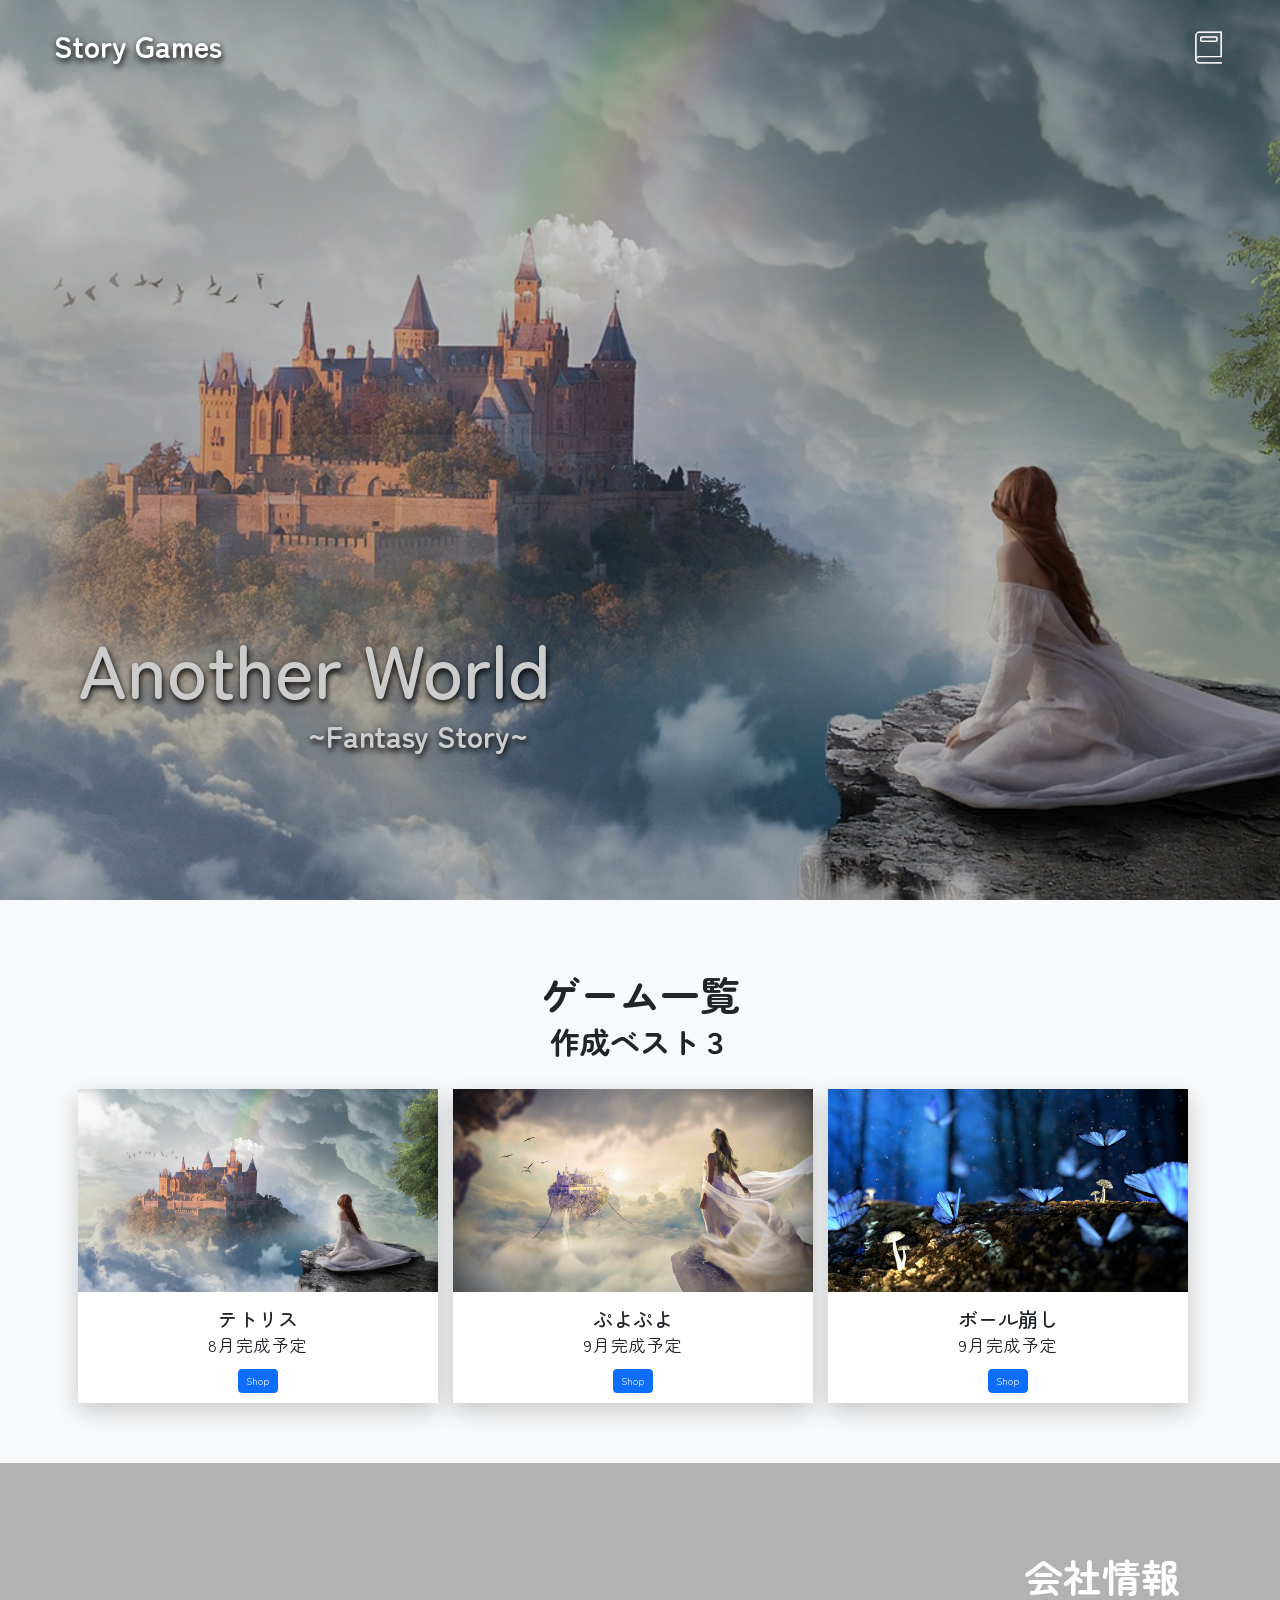
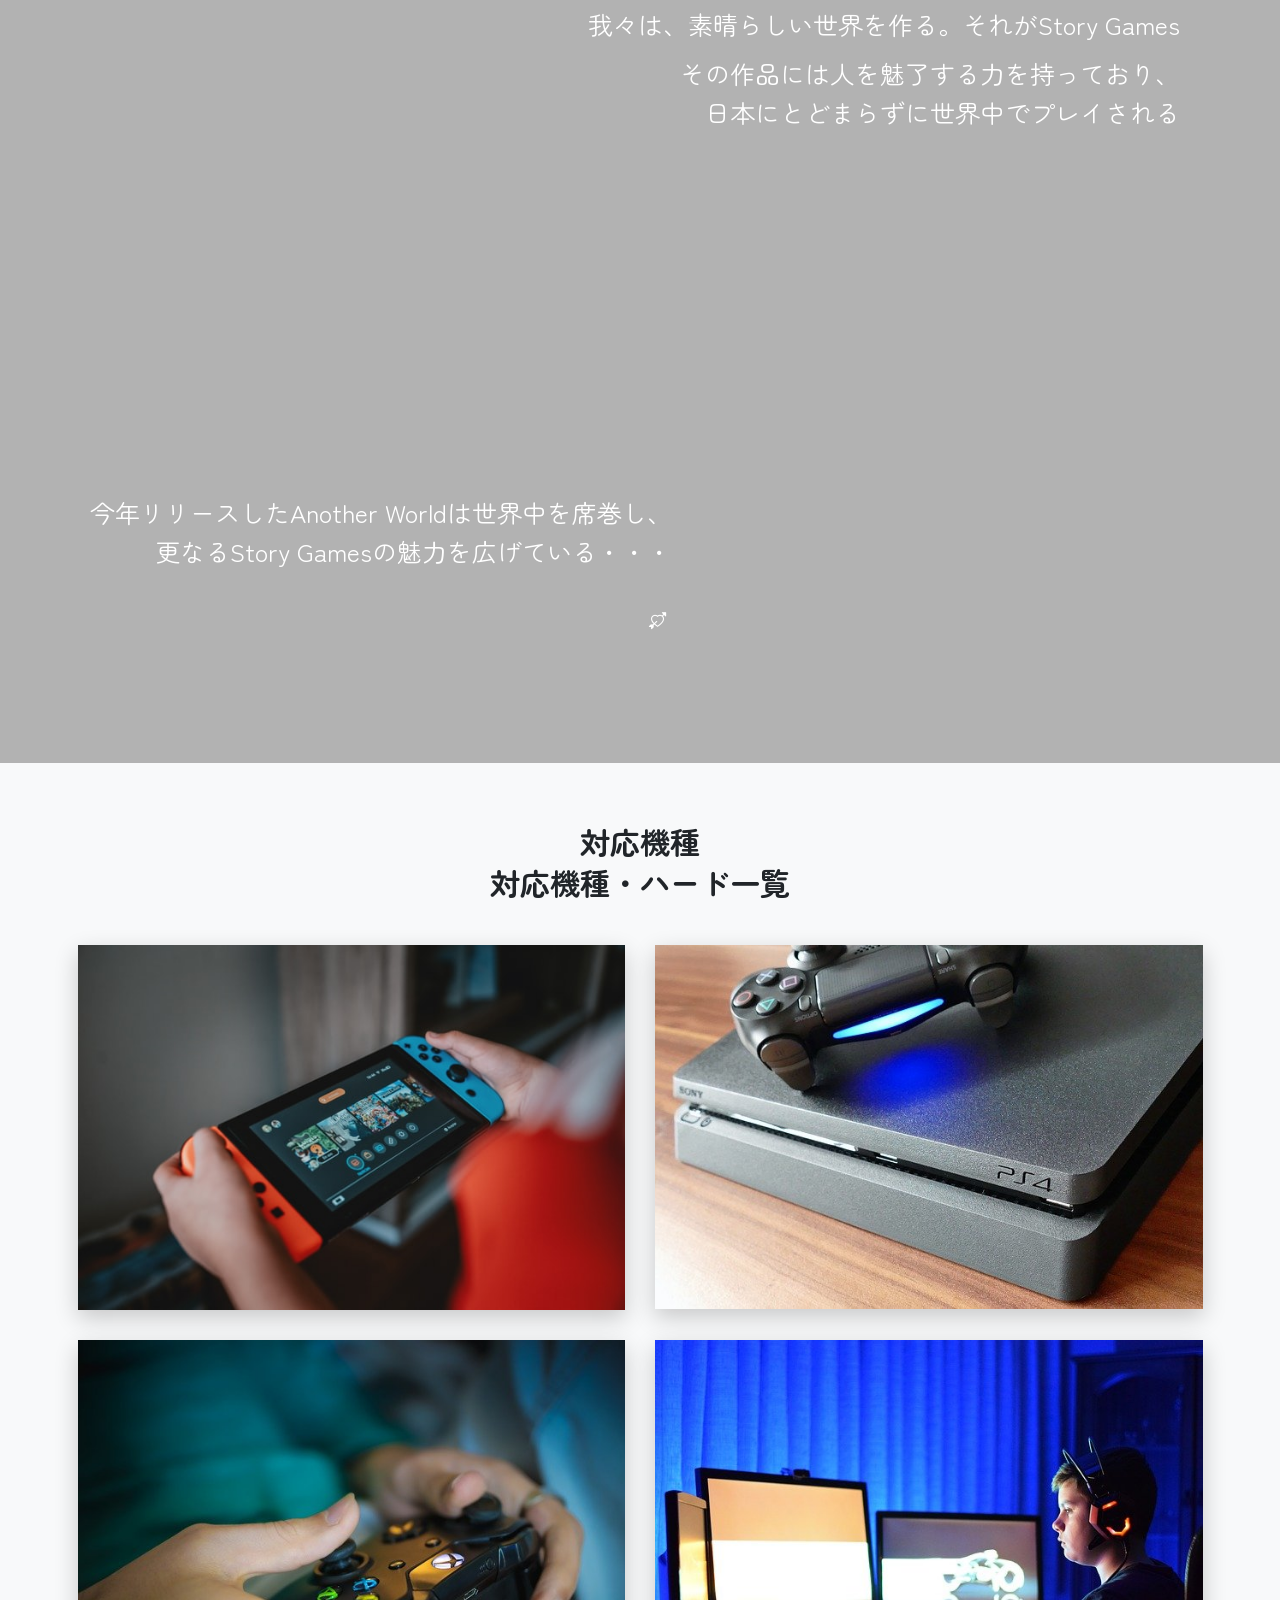
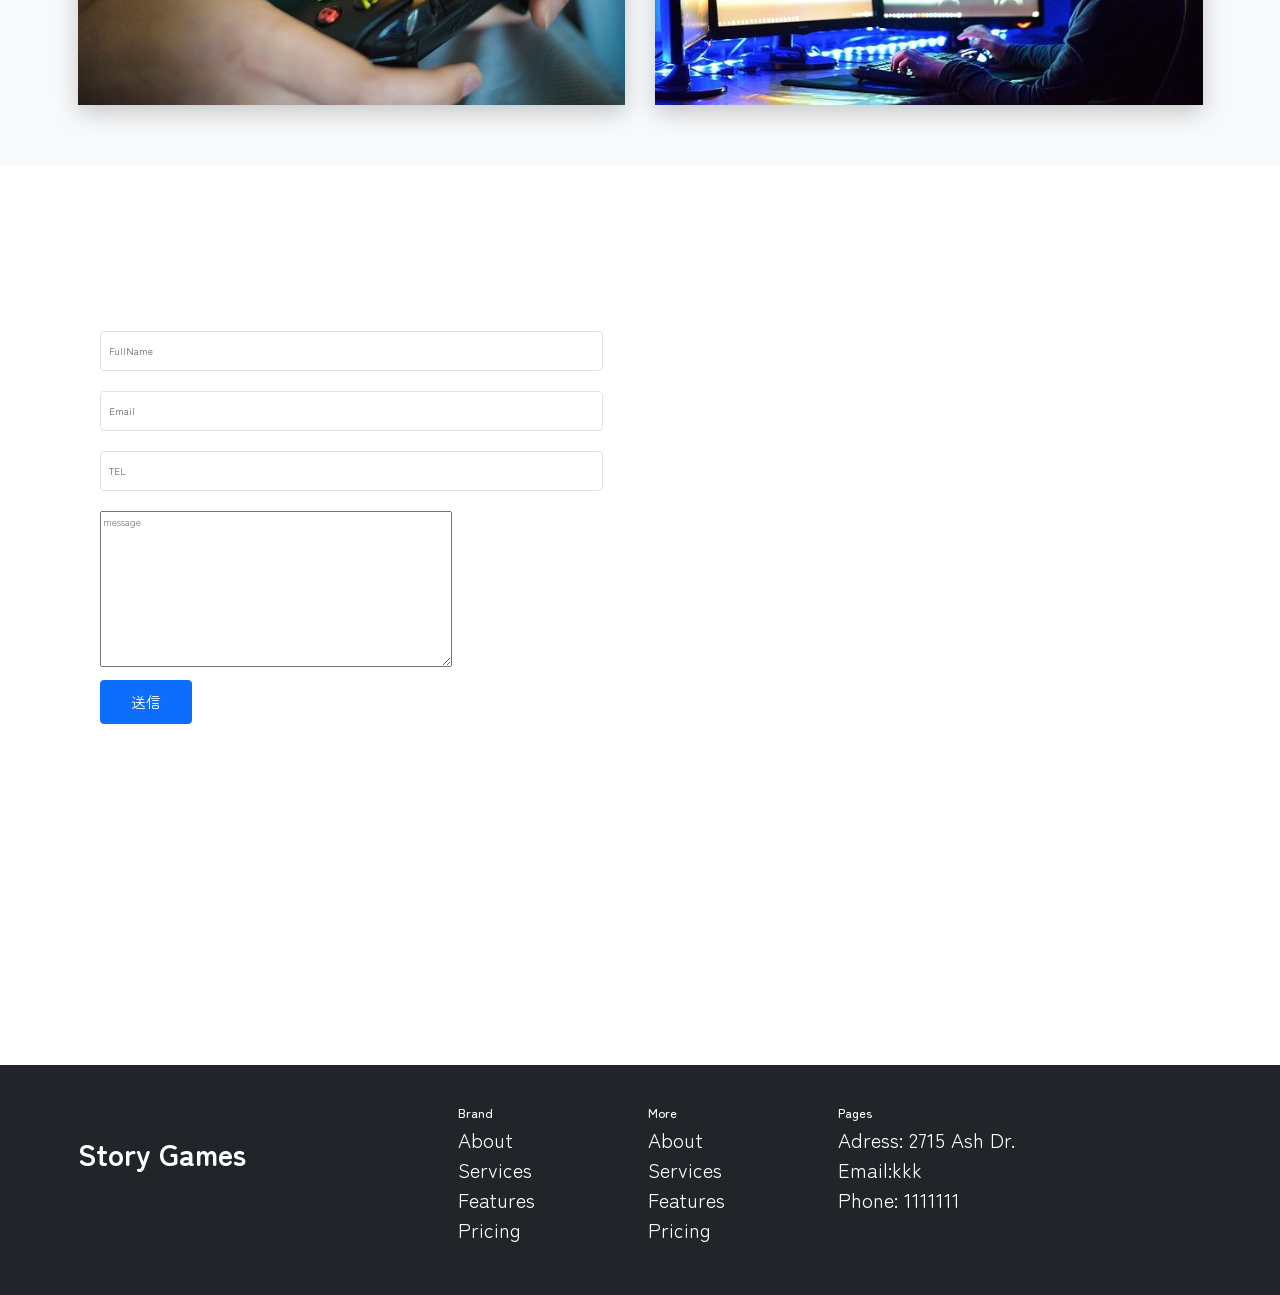
<file: html_css_study/youtube_mohou1/index.html>
<!DOCTYPE html>
<html lang="en">
<head>
    <meta charset="UTF-8">
    <meta name="viewport" content="width=device-width, initial-scale=1.0">
    <title>Document</title>
    <link 
        href="https://cdn.jsdelivr.net/npm/bootstrap@5.3.8/dist/css/bootstrap.min.css" 
        rel="stylesheet" 
        integrity="sha384-sRIl4kxILFvY47J16cr9ZwB07vP4J8+LH7qKQnuqkuIAvNWLzeN8tE5YBujZqJLB" 
        crossorigin="anonymous">
    <link rel="stylesheet" href="https://cdn.jsdelivr.net/npm/bootstrap-icons@1.13.1/font/bootstrap-icons.min.css">
    <link rel="stylesheet" href="style.css">
</head>
<body>
    <!--header section-->
    <header class="d-flex align-items-center justify-content-between w-100">
        <div class="logo-titile">
            <h2>Story Games</h2>
        </div>
        <div>
            <img class="book-close-btn" src="./images/book-close.png" alt="">
            <img class="book-open-btn" src="./images/book-open.png" alt="">
        </div>

        <div class="menu-bar">
            <ul class="list-unstyled">
                <li><a href="#home">Home</a></li>
                <li><a href="#sale">Sale</a></li>
                <li><a href="#company">Company</a></li>
                <li><a href="#hardware">Hardware</a></li>
                <li><a href="#contact">Contact</a></li>
            </ul>
        </div>

    </header>

    <!--hero section-->
    <section class="hero vh-100 d-flex align-items-center" id="home">
        <div class="container">
            <div class="row">
                <div class="title col-md-8">
                    <h1>Another World</h1>
                    <h3>~Fantasy Story~</h3>
                </div>
            </div>
        </div>
    </section>

    <!-- sale section -->
    <section class="sale bg-light" id="sale">
        <div class="container text-dark">
            <div class="row mt-3">
                <div class="col-sm-7 mx-auto text-center">
                    <h2>ゲーム一覧</h2>
                    <h3>作成ベスト３</h3>
                </div>
                <div class="row mt-3 g-4">
                    <div class="col-md-4">
                        <div class="game-card card-effect text-center">
                            <img src="images/another-world.jpg" alt="">
                            <div class="my-4 px-1">
                                <h5>テトリス</h5>
                                <p>8月完成予定</p>
                            </div>
                            <button class="btn btn-primary mb-3">Shop</button>
                        </div>
                    </div>
                    <div class="col-md-4">
                        <div class="game-card card-effect text-center">
                            <img src="images/heaven-story.jpg" alt="">
                            <div class="my-4 px-1">
                                <h5>ぷよぷよ</h5>
                                <p>9月完成予定</p>
                            </div>
                            <button class="btn btn-primary mb-3">Shop</button>
                        </div>
                    </div>
                    <div class="col-md-4">
                        <div class="game-card card-effect text-center">
                            <img src="images/butterfly.jpg" alt="">
                            <div class="my-4 px-1">
                                <h5>ボール崩し</h5>
                                <p>9月完成予定</p>
                            </div>
                            <button class="btn btn-primary mb-3">Shop</button>
                        </div>
                    </div>
                </div>
            </div>
        </div>
    </section>

    <!--company section-->
    <section class="company vh-100" id="company">
        <div class="container">
            <div class="row">
                <div class="company-info col-md-9 text-end ms-auto p-5">
                    <h2>会社情報</h2>
                    <div>
                        <p>我々は、素晴らしい世界を作る。それがStory Games</p>
                        <p>その作品には人を魅了する力を持っており、<br>日本にとどまらずに世界中でプレイされる</p>
                    </div>
                    <div class="company-text-last">
                        <div class="mb-5">
                            <p>今年リリースしたAnother Worldは世界中を席巻し、<br>更なるStory Gamesの魅力を広げている・・・</p>
                        </div>
                        <div class="more">
                            <span class="fs-2">More Detail</span>
                            <a href="#"><i class="bi bi-arrow-through-heart"></i></a>
                         </div>
                    </div>
                </div>
            </div>
        </div>
    </section>

    <!--hardware section-->
    <section class="hardware bg-light" id="hardware">
        <div class="container text-dark">
            <div class="row">
                <div class="col-sm-7 mx-auto text-center">
                    <h2>対応機種</h2>
                    <h3>対応機種・ハード一覧</h3>
                </div>
            </div>

            <div class="row g-5 mt-3">
                <div class="col-sm-6">
                    <div class="hardware-card card-effect text-center">
                        <img src="./images/nintendo-switch.jpg" alt="">
                        <div class="overlay"></div>
                        <h3>Nintendo-Switch</h3>
                    </div>
                </div>
                 <div class="col-sm-6">
                    <div class="hardware-card card-effect text-center">
                        <img src="./images/ps4.jpg" alt="">
                        <div class="overlay"></div>
                        <h3>PlayStation</h3>
                    </div>
                </div>
                 <div class="col-sm-6">
                    <div class="hardware-card card-effect text-center">
                        <img src="./images/x-box.jpg" alt="">
                        <div class="overlay"></div>
                        <h3>X-box</h3>
                    </div>
                </div>
                 <div class="col-sm-6">
                    <div class="hardware-card card-effect text-center">
                        <img src="./images/pc-game.jpg" alt="">
                        <div class="overlay"></div>
                        <h3>PC Game</h3>
                    </div>
                </div>
            </div>
        </div>
    </section>

    <!--contact section-->
    <section class="contact vh-100" id="contact">
        <div class="container py-5 px-0">
            <div class="row">
                <div class="contact-info col-lg-6">
                    <h2 class="mb-5">お問い合せ</h2>
                    <form action="" class="pt-3 px-5">
                        <input type="text" class="form-control" placeholder="FullName">
                        <input type="email" class="form-control" placeholder="Email">
                        <input type="tel" class="form-control" placeholder="TEL">
                        <textarea name="" id="" cols="80" rows="10" placeholder="message"></textarea>
                        <br>
                        <button class="btn btn-primary mt-3 px-5 py-3 fs-4">送信</button>
                    </form>
                </div>
                <div class="col-lg-4 ms-auto vision-sight-logo">
                    <h3 class="text-end">Vision Sight</h3>
                </div>
            </div>
        </div>
    </section>

    <!--footer section-->
    <footer class="bg-dark">
        <div class="container">
            <div class="row gy-4">
                <div class="col-md-4">
                    <h2 class="mt-5 pe-3">Story Games</h2>
                </div>
                <div class="col-md-2">
                    <h5>Brand</h5>
                    <ul class="list-unstyled">
                        <li><a href="#">About</a></li>
                        <li><a href="#">Services</a></li>
                        <li><a href="#">Features</a></li>
                        <li><a href="#">Pricing</a></li>
                    </ul>
                </div>
                <div class="col-md-2">
                    <h5>More</h5>
                    <ul class="list-unstyled">
                        <li><a href="#">About</a></li>
                        <li><a href="#">Services</a></li>
                        <li><a href="#">Features</a></li>
                        <li><a href="#">Pricing</a></li>
                    </ul>
                </div>
                <div class="col-md-4">
                    <h5>Pages</h5>
                    <ul class="list-unstyled">
                        <li>Adress: 2715 Ash Dr.</li>
                        <li>Email:kkk</li>
                        <li>Phone: 1111111</li>
                    </ul>
                </div>
            </div>
        </div>
    </footer>

    <script src="main.js"></script>
</body>
</html>
</file>
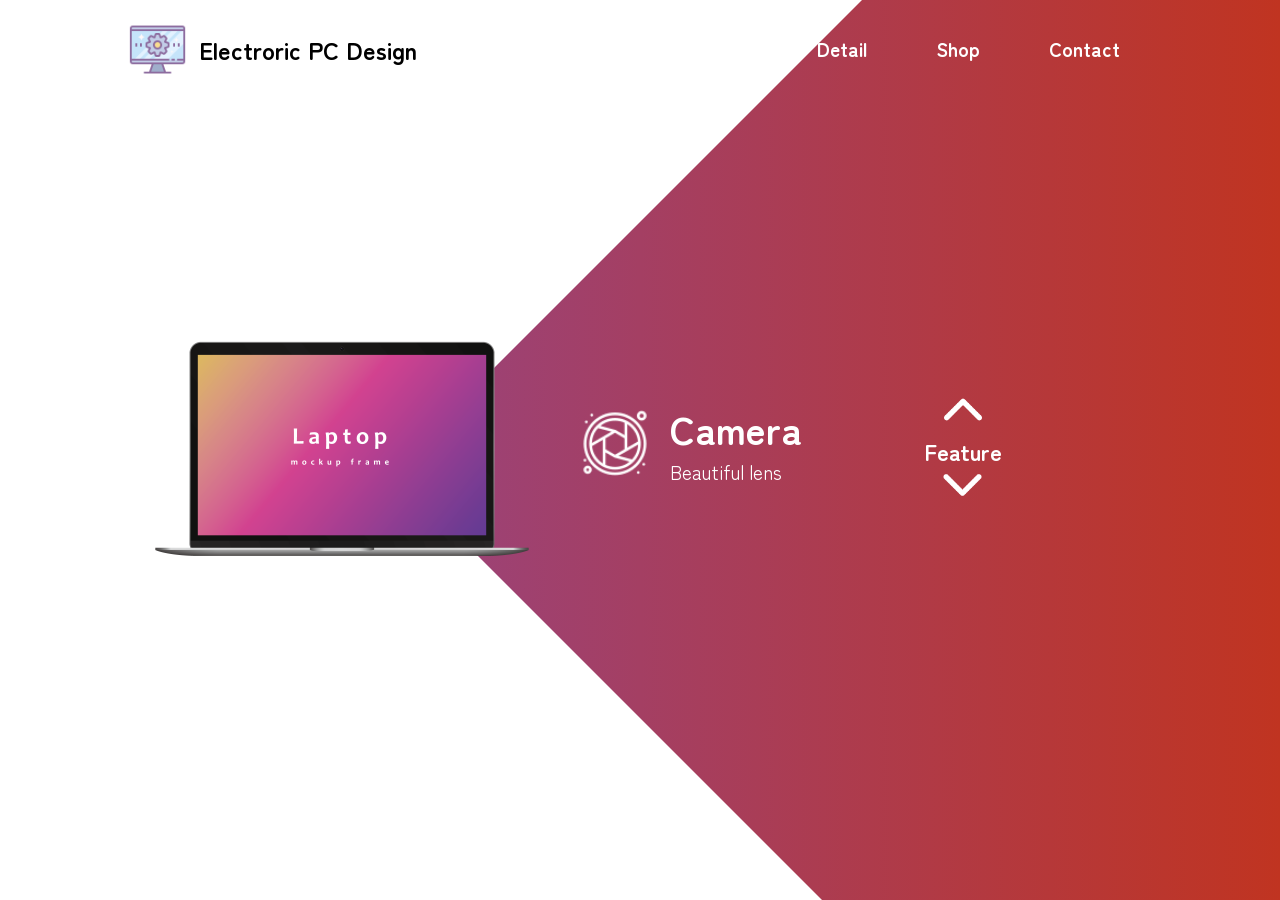
<file: html_css_study/youtube_mohou2/index.html>
<!DOCTYPE html>
<html lang="en">
<head>
    <meta charset="UTF-8">
    <meta name="viewport" content="width=device-width, initial-scale=1.0">
    <title>Javascript-website-tutorial</title>
    <link rel="preconnect" href="https://fonts.googleapis.com">
    <link rel="preconnect" href="https://fonts.gstatic.com" crossorigin>
    <link href="https://fonts.googleapis.com/css2?family=Lato:ital,wght@0,100;0,300;0,400;0,700;0,900;1,100;1,300;1,400;1,700;1,900&family=Roboto:ital,wght@0,100..900;1,100..900&family=Zen+Maru+Gothic&display=swap" rel="stylesheet">
    <link rel="stylesheet" href="style.css">
</head>
<body>
    <div class="main">
        <nav>
            <div class="logo-area">
                <img src="./images/logo.png" alt="" class="logo">
                <h2>Electroric PC Design</h2>
            </div>
            <div class="nav-links">
                <ul>
                    <a href=""><li>Home</li></a>
                    <a href=""><li>Detail</li></a>
                    <a href=""><li>Shop</li></a>
                    <a href=""><li>Contact</li></a>
                </ul>
            </div>
        </nav>

        <!-- information section -->
        <div class="information">
            <div class="overlay"></div>
            <img src="./images/pc.png" alt="" class="pc">
            <div id="circle">
                <div class="feature one">
                    <img src="./images/camera.png" alt="">
                    <div>
                        <h1>Camera</h1>
                        <p>Beautiful lens</p>
                    </div>
                </div>
                <div class="feature two">
                    <img src="./images/processor.png" alt="">
                    <div>
                        <h1>Processor</h1>
                        <p>Strong Device</p>
                    </div>
                </div>
                <div class="feature three">
                    <img src="./images/battery.png" alt="">
                    <div>
                        <h1>Battery</h1>
                        <p>Battery is powerful</p>
                    </div>
                </div>
                <div class="feature four">
                    <img src="./images/display.png" alt="">
                    <div>
                        <h1>Display</h1>
                        <p>Beautiful Display</p>
                    </div>
                </div>
            </div>
        </div>

        <!-- Control sectio -->
         <div class="control">
            <img src="./images/arrow.png" alt="" id="upBtn">
            <h3>Feature</h3>
            <img src="./images/arrow.png" alt="" id="downBtn">
         </div>
    </div>
    <script src="./app.js"></script>
</body>
</html>
</file>
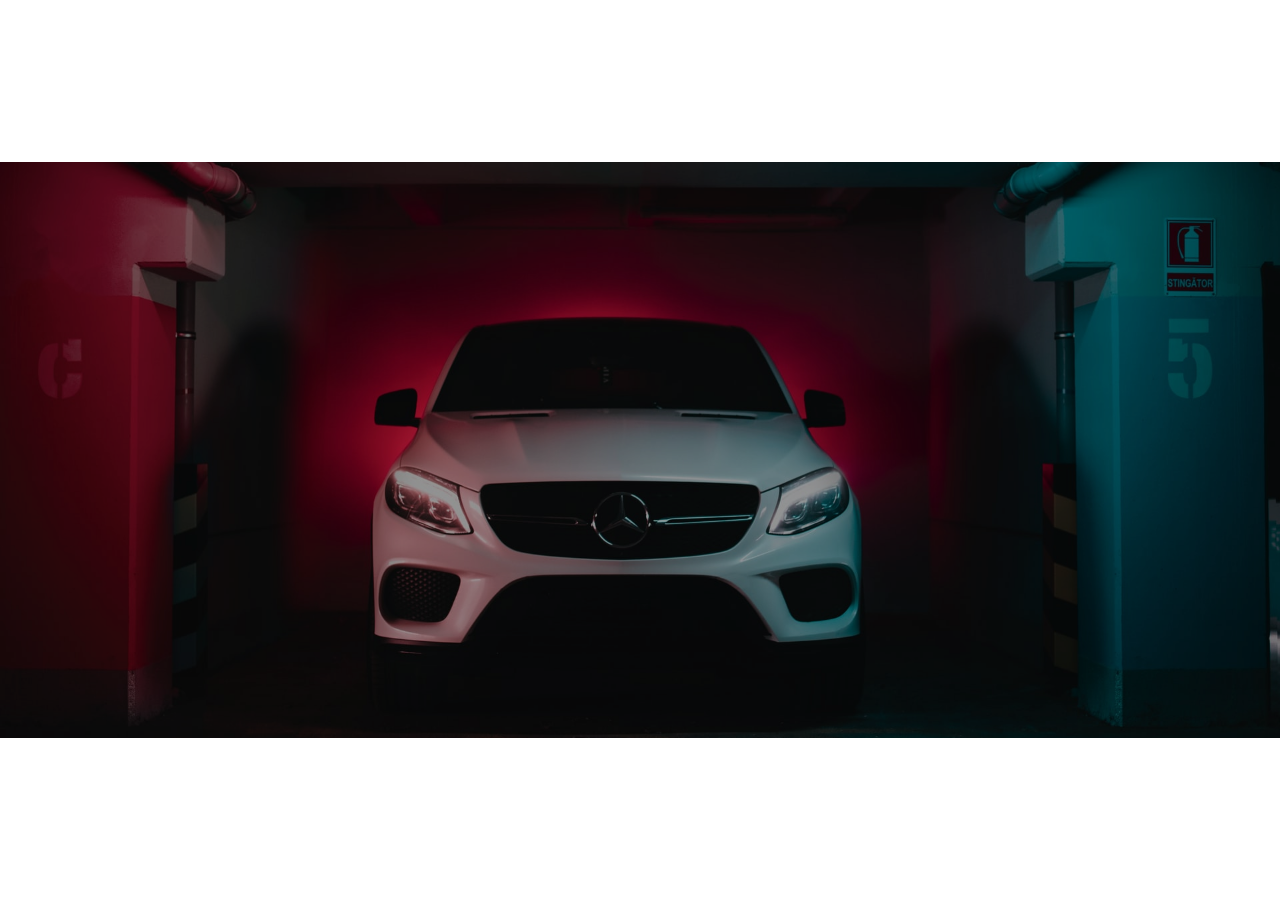
<file: html_css_study/youtube_mohou4/index.html>
<!DOCTYPE html>
<html lang="en">
<head>
    <meta charset="UTF-8">
    <meta name="viewport" content="width=device-width, initial-scale=1.0">
    <link rel="preconnect" href="https://fonts.googleapis.com">
    <link rel="preconnect" href="https://fonts.gstatic.com" crossorigin>
    <link href="https://fonts.googleapis.com/css2?family=Poppins:ital,wght@0,100;0,200;0,300;0,400;0,500;0,600;0,700;0,800;0,900;1,100;1,200;1,300;1,400;1,500;1,600;1,700;1,800;1,900&display=swap" rel="stylesheet">
    <link rel="stylesheet" href="./style.css">
    <title>Animation WebSite</title>
</head>
<body>
    <header>
        <nav>
            <h3 id="logo">Car Shop</h3>
            <img src="./images/menu.png" alt="" class="menu">
        </nav>
        <section>
            <div class="hero">
                <img src="./images/car.jpg" alt="">
                <h1 class="headline">Big Dream</h1>
            </div>
        </section>
    </header>

    <div class="slider"></div>

    <script src="https://cdn.jsdelivr.net/npm/gsap@3.15/dist/gsap.min.js"></script>
    <script src="./app.js"></script>
</body>
</html>
</file>
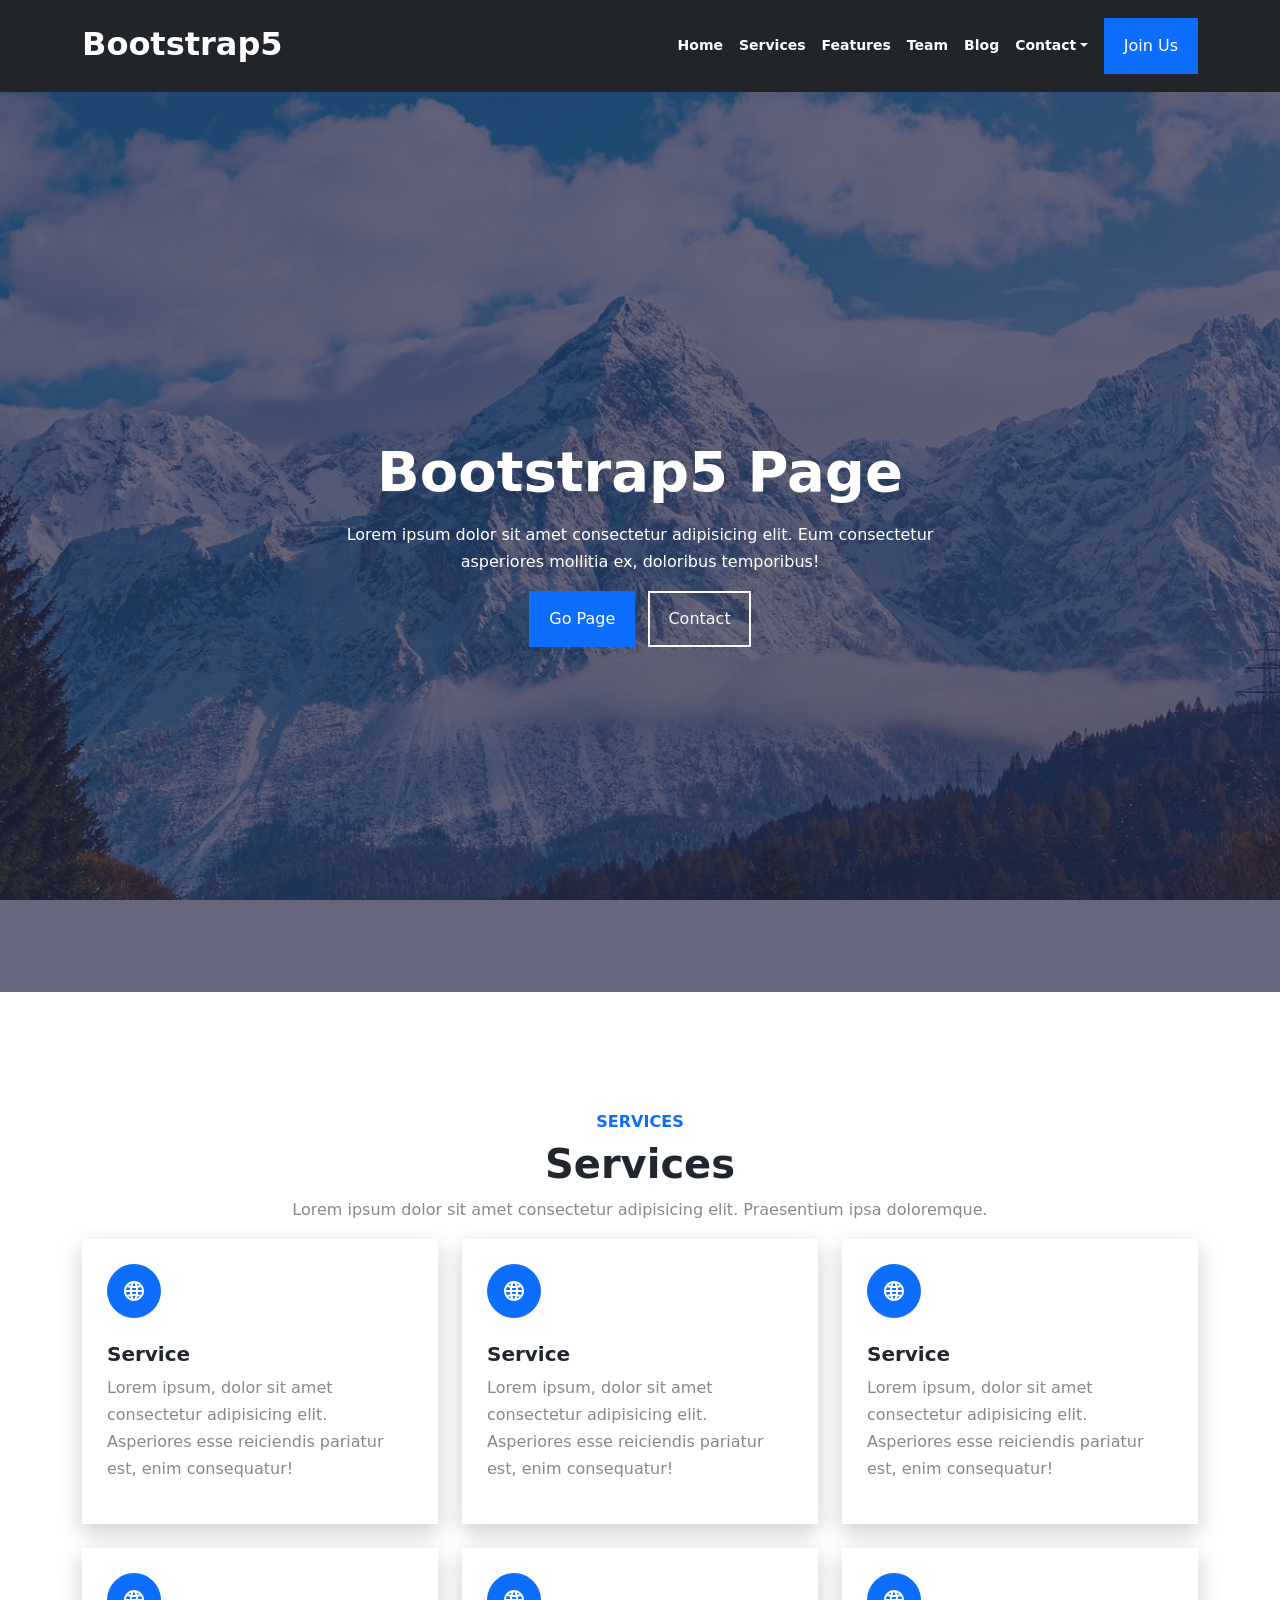
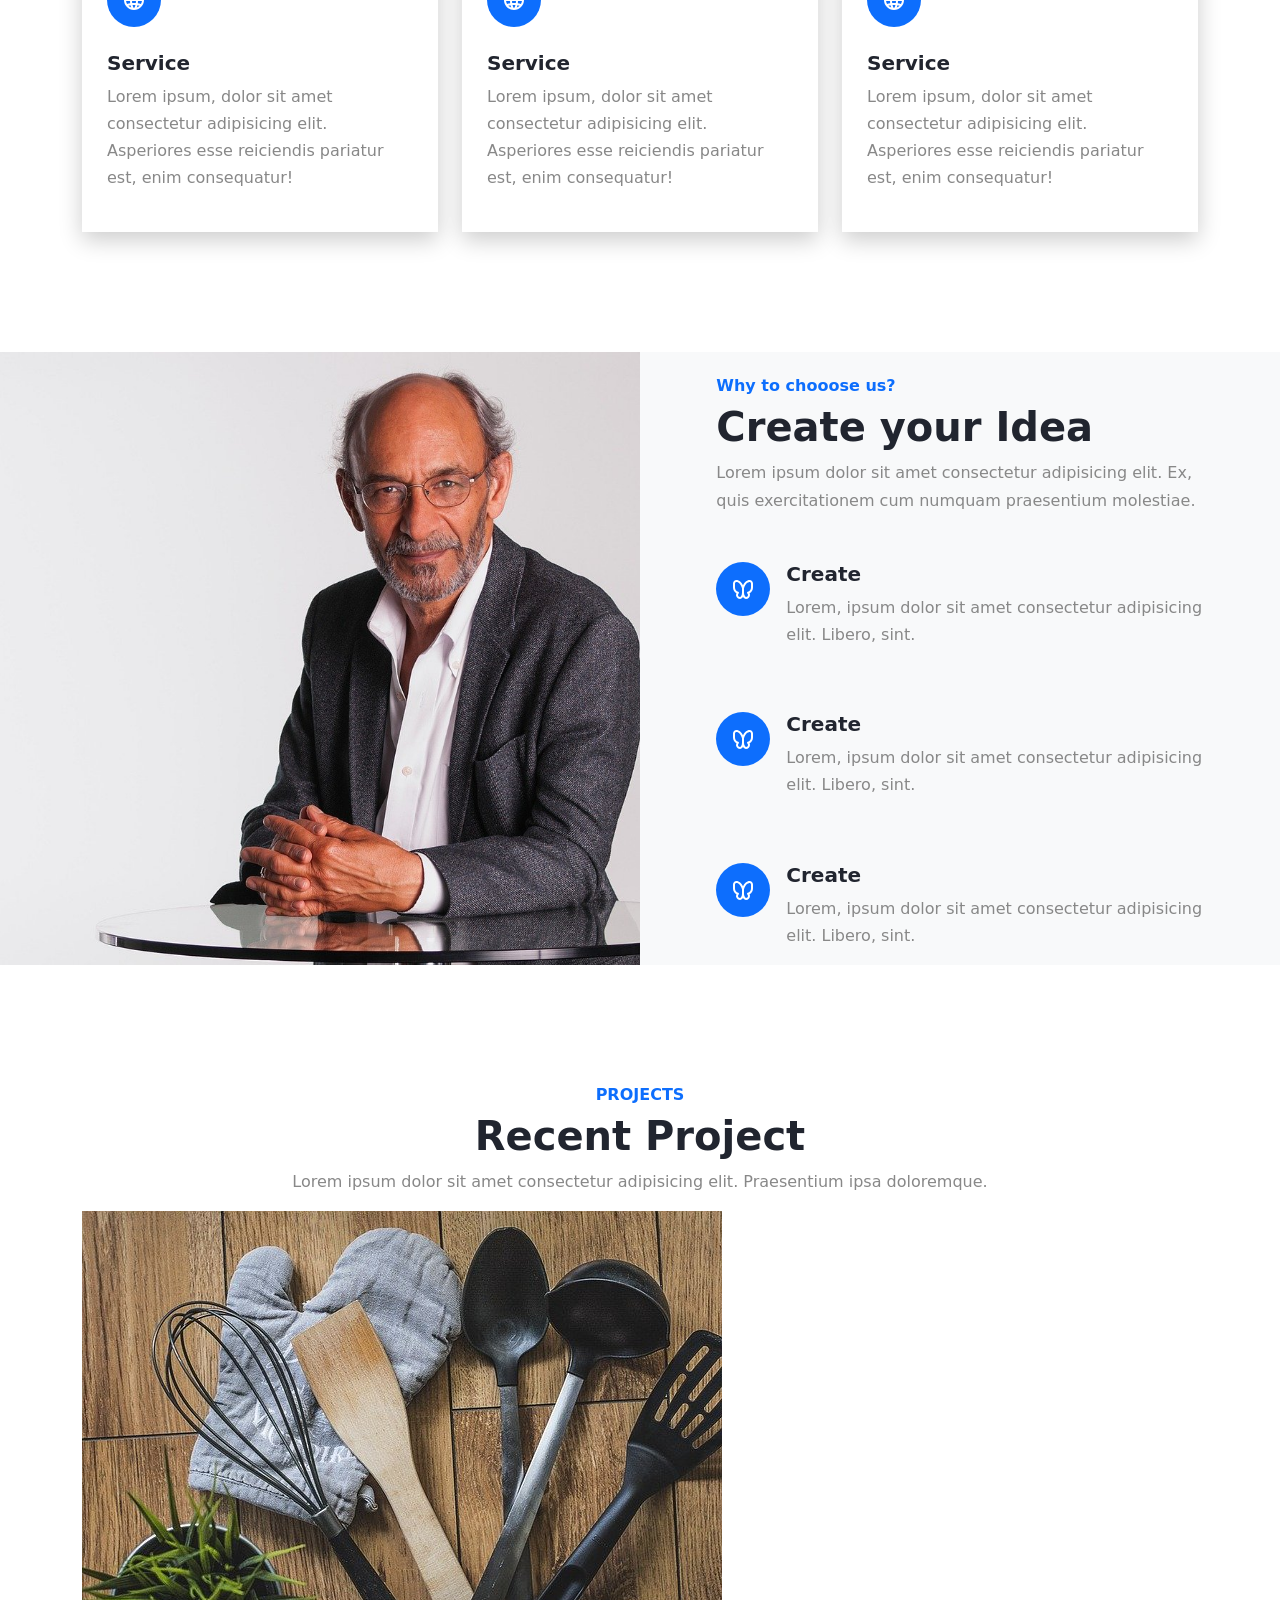
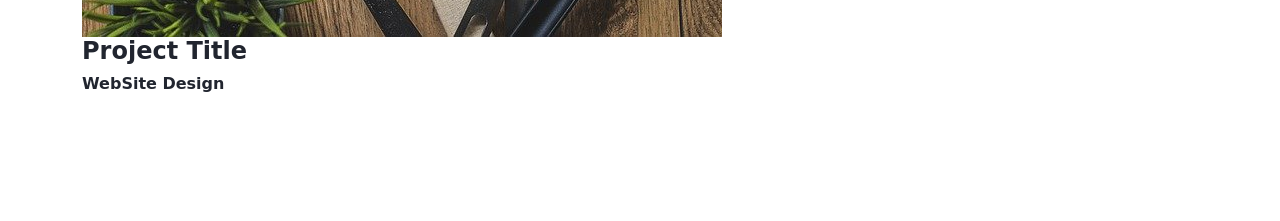
<file: html_css_study/youtube_mohou5/index.html>
<!DOCTYPE html>
<html lang="en">
<head>
    <meta charset="UTF-8">
    <meta name="viewport" content="width=device-width, initial-scale=1.0">
    <link 
        href="https://cdn.jsdelivr.net/npm/bootstrap@5.3.8/dist/css/bootstrap.min.css" 
        rel="stylesheet" 
        integrity="sha384-sRIl4kxILFvY47J16cr9ZwB07vP4J8+LH7qKQnuqkuIAvNWLzeN8tE5YBujZqJLB" 
        crossorigin="anonymous">
    <link href='https://unpkg.com/boxicons@2.1.4/css/boxicons.min.css' rel='stylesheet'>
    <link rel="stylesheet" href="./style.css">
    <title>Bootstrap5</title>
</head>
<body>
    <nav class="navbar navbar-expand-lg py-3 bg-dark">
        <div class="container">
            <a href="#" class="navbar-brand">
                <h2 class="text-white pt-1">Bootstrap5</h2>
            </a>
            <button class="navbar-toggler" type="button" data-bs-toggle="collapse" data-bs-target="#navbarNavDropdown" aria-controls="navbarNavDropdown" aria-expanded="false" aria-label="Toggle navigation">
                <span class="navbar-toggler-icon"></span>
            </button>
            <div class="collapse navbar-collapse" id="navbarNavDropdown">
                <ul class="navbar-nav ms-auto">
                    <li class="nav-item"><a href="#" class="nav-link">Home</a></li>
                    <li class="nav-item"><a href="#" class="nav-link">Services</a></li>
                    <li class="nav-item"><a href="#" class="nav-link">Features</a></li>
                    <li class="nav-item"><a href="#" class="nav-link">Team</a></li>
                    <li class="nav-item"><a href="#" class="nav-link">Blog</a></li>
                    <li class="nav-item dropdown">
                        <a href="#" class="nav-link dropdown-toggle" role="button" data-bs-toggle="dropdown" aria-expanded="false">Contact</a>
                        <ul class="dropdown-menu">
                            <li><a href="#" class="dropdown-item">Action</a></li>
                            <li><a href="#" class="dropdown-item">Another action</a></li>
                            <li><a href="#" class="dropdown-item">Something else herre</a></li>
                        </ul>
                    </li>
                    <button class="btn btn-primary ms-2">Join Us</button>
                </ul>
            </div>
        </div>
    </nav>

    <!-- hero section -->
    <div class="hero vh-100 d-flex align-items-center" id="home">
        <div class="container">
            <div class="row">
                <div class="col-lg-7 mx-auto text-center">
                    <h1 class="display-4 text-white">Bootstrap5 Page</h1>
                    <p class="text-white my-3">Lorem ipsum dolor sit amet consectetur adipisicing elit. Eum consectetur asperiores mollitia ex, doloribus temporibus!</p>
                    <a href="#" class="btn btn-primary me-2">Go Page</a>
                    <a href="#" class="btn btn-outline-light">Contact</a>
                </div>
            </div>
        </div>
    </div>

    <!-- service section -->
     <section id="services">
        <div class="container">
            <div class="row">
                <div class="col-md-8 mx-auto text-center">
                    <h6 class="text-primary">SERVICES</h6>
                    <h1>Services</h1>
                    <p>Lorem ipsum dolor sit amet consectetur adipisicing elit. Praesentium ipsa doloremque.</p>

                </div>
            </div>

            <div class="row g-4">
                <div class="col-lg-4 col-sm-6">
                    <div class="service card-effect">
                        <div class="iconbox">
                            <svg  xmlns="http://www.w3.org/2000/svg" width="24" height="24" fill="currentColor" viewBox="0 0 24 24" >
                                <path d="M12 2C6.49 2 2 6.49 2 12s4.49 10 10 10 10-4.49 10-10S17.51 2 12 2m5.66 4.35c-.72.17-1.45.3-2.19.4-.18-.83-.42-1.59-.7-2.25a8.05 8.05 0 0 1 2.89 1.85M12 20c-.31 0-.97-1-1.45-2.94.96-.05 1.93-.05 2.9 0C12.97 19 12.31 20 12 20m-1.81-4.93c-.08-.63-.14-1.32-.17-2.07h3.96c-.03.75-.09 1.44-.17 2.07-1.2-.08-2.42-.08-3.62 0M12 4c.31 0 .97 1 1.45 2.94-.96.05-1.93.05-2.9 0C11.03 5 11.69 4 12 4m0 5c.61 0 1.21-.03 1.81-.06.08.63.14 1.32.17 2.06h-3.96c.03-.75.09-1.43.17-2.06.6.04 1.2.06 1.81.06m-3.98 2H4.07c.13-1.05.47-2.04.97-2.92 1.03.28 2.09.51 3.16.66-.09.74-.15 1.5-.18 2.27Zm0 2c.03.77.09 1.53.18 2.27-1.08.15-2.13.38-3.16.65-.5-.88-.84-1.87-.97-2.93h3.95Zm7.96 0h3.95a8 8 0 0 1-.97 2.93c-1.03-.28-2.09-.5-3.16-.65.09-.74.15-1.51.18-2.27Zm0-2c-.03-.76-.09-1.53-.18-2.27 1.08-.15 2.13-.38 3.16-.66.5.88.83 1.87.97 2.92h-3.95ZM9.24 4.5c-.28.66-.52 1.43-.7 2.25-.74-.1-1.47-.24-2.19-.4.81-.81 1.8-1.44 2.89-1.85M6.35 17.65c.72-.17 1.45-.3 2.19-.4.18.83.42 1.59.7 2.25a8.05 8.05 0 0 1-2.89-1.85m8.42 1.85c.28-.66.52-1.43.7-2.25.74.1 1.47.24 2.19.4-.81.81-1.8 1.44-2.89 1.85"></path>
                            </svg>
                        </div>
                        <h5 class="mt-4 mb-2">Service</h5>
                        <p>Lorem ipsum, dolor sit amet consectetur adipisicing elit. Asperiores esse reiciendis pariatur est, enim consequatur!</p>

                    </div>
                </div>
                <div class="col-lg-4 col-sm-6">
                    <div class="service card-effect">
                        <div class="iconbox">
                            <svg  xmlns="http://www.w3.org/2000/svg" width="24" height="24" fill="currentColor" viewBox="0 0 24 24" >
                                <path d="M12 2C6.49 2 2 6.49 2 12s4.49 10 10 10 10-4.49 10-10S17.51 2 12 2m5.66 4.35c-.72.17-1.45.3-2.19.4-.18-.83-.42-1.59-.7-2.25a8.05 8.05 0 0 1 2.89 1.85M12 20c-.31 0-.97-1-1.45-2.94.96-.05 1.93-.05 2.9 0C12.97 19 12.31 20 12 20m-1.81-4.93c-.08-.63-.14-1.32-.17-2.07h3.96c-.03.75-.09 1.44-.17 2.07-1.2-.08-2.42-.08-3.62 0M12 4c.31 0 .97 1 1.45 2.94-.96.05-1.93.05-2.9 0C11.03 5 11.69 4 12 4m0 5c.61 0 1.21-.03 1.81-.06.08.63.14 1.32.17 2.06h-3.96c.03-.75.09-1.43.17-2.06.6.04 1.2.06 1.81.06m-3.98 2H4.07c.13-1.05.47-2.04.97-2.92 1.03.28 2.09.51 3.16.66-.09.74-.15 1.5-.18 2.27Zm0 2c.03.77.09 1.53.18 2.27-1.08.15-2.13.38-3.16.65-.5-.88-.84-1.87-.97-2.93h3.95Zm7.96 0h3.95a8 8 0 0 1-.97 2.93c-1.03-.28-2.09-.5-3.16-.65.09-.74.15-1.51.18-2.27Zm0-2c-.03-.76-.09-1.53-.18-2.27 1.08-.15 2.13-.38 3.16-.66.5.88.83 1.87.97 2.92h-3.95ZM9.24 4.5c-.28.66-.52 1.43-.7 2.25-.74-.1-1.47-.24-2.19-.4.81-.81 1.8-1.44 2.89-1.85M6.35 17.65c.72-.17 1.45-.3 2.19-.4.18.83.42 1.59.7 2.25a8.05 8.05 0 0 1-2.89-1.85m8.42 1.85c.28-.66.52-1.43.7-2.25.74.1 1.47.24 2.19.4-.81.81-1.8 1.44-2.89 1.85"></path>
                            </svg>
                        </div>
                        <h5 class="mt-4 mb-2">Service</h5>
                        <p>Lorem ipsum, dolor sit amet consectetur adipisicing elit. Asperiores esse reiciendis pariatur est, enim consequatur!</p>

                    </div>
                </div>
                <div class="col-lg-4 col-sm-6">
                    <div class="service card-effect">
                        <div class="iconbox">
                            <svg  xmlns="http://www.w3.org/2000/svg" width="24" height="24" fill="currentColor" viewBox="0 0 24 24" >
                                <path d="M12 2C6.49 2 2 6.49 2 12s4.49 10 10 10 10-4.49 10-10S17.51 2 12 2m5.66 4.35c-.72.17-1.45.3-2.19.4-.18-.83-.42-1.59-.7-2.25a8.05 8.05 0 0 1 2.89 1.85M12 20c-.31 0-.97-1-1.45-2.94.96-.05 1.93-.05 2.9 0C12.97 19 12.31 20 12 20m-1.81-4.93c-.08-.63-.14-1.32-.17-2.07h3.96c-.03.75-.09 1.44-.17 2.07-1.2-.08-2.42-.08-3.62 0M12 4c.31 0 .97 1 1.45 2.94-.96.05-1.93.05-2.9 0C11.03 5 11.69 4 12 4m0 5c.61 0 1.21-.03 1.81-.06.08.63.14 1.32.17 2.06h-3.96c.03-.75.09-1.43.17-2.06.6.04 1.2.06 1.81.06m-3.98 2H4.07c.13-1.05.47-2.04.97-2.92 1.03.28 2.09.51 3.16.66-.09.74-.15 1.5-.18 2.27Zm0 2c.03.77.09 1.53.18 2.27-1.08.15-2.13.38-3.16.65-.5-.88-.84-1.87-.97-2.93h3.95Zm7.96 0h3.95a8 8 0 0 1-.97 2.93c-1.03-.28-2.09-.5-3.16-.65.09-.74.15-1.51.18-2.27Zm0-2c-.03-.76-.09-1.53-.18-2.27 1.08-.15 2.13-.38 3.16-.66.5.88.83 1.87.97 2.92h-3.95ZM9.24 4.5c-.28.66-.52 1.43-.7 2.25-.74-.1-1.47-.24-2.19-.4.81-.81 1.8-1.44 2.89-1.85M6.35 17.65c.72-.17 1.45-.3 2.19-.4.18.83.42 1.59.7 2.25a8.05 8.05 0 0 1-2.89-1.85m8.42 1.85c.28-.66.52-1.43.7-2.25.74.1 1.47.24 2.19.4-.81.81-1.8 1.44-2.89 1.85"></path>
                            </svg>
                        </div>
                        <h5 class="mt-4 mb-2">Service</h5>
                        <p>Lorem ipsum, dolor sit amet consectetur adipisicing elit. Asperiores esse reiciendis pariatur est, enim consequatur!</p>

                    </div>
                </div>
                <div class="col-lg-4 col-sm-6">
                    <div class="service card-effect">
                        <div class="iconbox">
                            <svg  xmlns="http://www.w3.org/2000/svg" width="24" height="24" fill="currentColor" viewBox="0 0 24 24" >
                                <path d="M12 2C6.49 2 2 6.49 2 12s4.49 10 10 10 10-4.49 10-10S17.51 2 12 2m5.66 4.35c-.72.17-1.45.3-2.19.4-.18-.83-.42-1.59-.7-2.25a8.05 8.05 0 0 1 2.89 1.85M12 20c-.31 0-.97-1-1.45-2.94.96-.05 1.93-.05 2.9 0C12.97 19 12.31 20 12 20m-1.81-4.93c-.08-.63-.14-1.32-.17-2.07h3.96c-.03.75-.09 1.44-.17 2.07-1.2-.08-2.42-.08-3.62 0M12 4c.31 0 .97 1 1.45 2.94-.96.05-1.93.05-2.9 0C11.03 5 11.69 4 12 4m0 5c.61 0 1.21-.03 1.81-.06.08.63.14 1.32.17 2.06h-3.96c.03-.75.09-1.43.17-2.06.6.04 1.2.06 1.81.06m-3.98 2H4.07c.13-1.05.47-2.04.97-2.92 1.03.28 2.09.51 3.16.66-.09.74-.15 1.5-.18 2.27Zm0 2c.03.77.09 1.53.18 2.27-1.08.15-2.13.38-3.16.65-.5-.88-.84-1.87-.97-2.93h3.95Zm7.96 0h3.95a8 8 0 0 1-.97 2.93c-1.03-.28-2.09-.5-3.16-.65.09-.74.15-1.51.18-2.27Zm0-2c-.03-.76-.09-1.53-.18-2.27 1.08-.15 2.13-.38 3.16-.66.5.88.83 1.87.97 2.92h-3.95ZM9.24 4.5c-.28.66-.52 1.43-.7 2.25-.74-.1-1.47-.24-2.19-.4.81-.81 1.8-1.44 2.89-1.85M6.35 17.65c.72-.17 1.45-.3 2.19-.4.18.83.42 1.59.7 2.25a8.05 8.05 0 0 1-2.89-1.85m8.42 1.85c.28-.66.52-1.43.7-2.25.74.1 1.47.24 2.19.4-.81.81-1.8 1.44-2.89 1.85"></path>
                            </svg>
                        </div>
                        <h5 class="mt-4 mb-2">Service</h5>
                        <p>Lorem ipsum, dolor sit amet consectetur adipisicing elit. Asperiores esse reiciendis pariatur est, enim consequatur!</p>

                    </div>
                </div>
                <div class="col-lg-4 col-sm-6">
                    <div class="service card-effect">
                        <div class="iconbox">
                            <svg  xmlns="http://www.w3.org/2000/svg" width="24" height="24" fill="currentColor" viewBox="0 0 24 24" >
                                <path d="M12 2C6.49 2 2 6.49 2 12s4.49 10 10 10 10-4.49 10-10S17.51 2 12 2m5.66 4.35c-.72.17-1.45.3-2.19.4-.18-.83-.42-1.59-.7-2.25a8.05 8.05 0 0 1 2.89 1.85M12 20c-.31 0-.97-1-1.45-2.94.96-.05 1.93-.05 2.9 0C12.97 19 12.31 20 12 20m-1.81-4.93c-.08-.63-.14-1.32-.17-2.07h3.96c-.03.75-.09 1.44-.17 2.07-1.2-.08-2.42-.08-3.62 0M12 4c.31 0 .97 1 1.45 2.94-.96.05-1.93.05-2.9 0C11.03 5 11.69 4 12 4m0 5c.61 0 1.21-.03 1.81-.06.08.63.14 1.32.17 2.06h-3.96c.03-.75.09-1.43.17-2.06.6.04 1.2.06 1.81.06m-3.98 2H4.07c.13-1.05.47-2.04.97-2.92 1.03.28 2.09.51 3.16.66-.09.74-.15 1.5-.18 2.27Zm0 2c.03.77.09 1.53.18 2.27-1.08.15-2.13.38-3.16.65-.5-.88-.84-1.87-.97-2.93h3.95Zm7.96 0h3.95a8 8 0 0 1-.97 2.93c-1.03-.28-2.09-.5-3.16-.65.09-.74.15-1.51.18-2.27Zm0-2c-.03-.76-.09-1.53-.18-2.27 1.08-.15 2.13-.38 3.16-.66.5.88.83 1.87.97 2.92h-3.95ZM9.24 4.5c-.28.66-.52 1.43-.7 2.25-.74-.1-1.47-.24-2.19-.4.81-.81 1.8-1.44 2.89-1.85M6.35 17.65c.72-.17 1.45-.3 2.19-.4.18.83.42 1.59.7 2.25a8.05 8.05 0 0 1-2.89-1.85m8.42 1.85c.28-.66.52-1.43.7-2.25.74.1 1.47.24 2.19.4-.81.81-1.8 1.44-2.89 1.85"></path>
                            </svg>
                        </div>
                        <h5 class="mt-4 mb-2">Service</h5>
                        <p>Lorem ipsum, dolor sit amet consectetur adipisicing elit. Asperiores esse reiciendis pariatur est, enim consequatur!</p>

                    </div>
                </div>
                <div class="col-lg-4 col-sm-6">
                    <div class="service card-effect">
                        <div class="iconbox">
                            <svg  xmlns="http://www.w3.org/2000/svg" width="24" height="24" fill="currentColor" viewBox="0 0 24 24" >
                                <path d="M12 2C6.49 2 2 6.49 2 12s4.49 10 10 10 10-4.49 10-10S17.51 2 12 2m5.66 4.35c-.72.17-1.45.3-2.19.4-.18-.83-.42-1.59-.7-2.25a8.05 8.05 0 0 1 2.89 1.85M12 20c-.31 0-.97-1-1.45-2.94.96-.05 1.93-.05 2.9 0C12.97 19 12.31 20 12 20m-1.81-4.93c-.08-.63-.14-1.32-.17-2.07h3.96c-.03.75-.09 1.44-.17 2.07-1.2-.08-2.42-.08-3.62 0M12 4c.31 0 .97 1 1.45 2.94-.96.05-1.93.05-2.9 0C11.03 5 11.69 4 12 4m0 5c.61 0 1.21-.03 1.81-.06.08.63.14 1.32.17 2.06h-3.96c.03-.75.09-1.43.17-2.06.6.04 1.2.06 1.81.06m-3.98 2H4.07c.13-1.05.47-2.04.97-2.92 1.03.28 2.09.51 3.16.66-.09.74-.15 1.5-.18 2.27Zm0 2c.03.77.09 1.53.18 2.27-1.08.15-2.13.38-3.16.65-.5-.88-.84-1.87-.97-2.93h3.95Zm7.96 0h3.95a8 8 0 0 1-.97 2.93c-1.03-.28-2.09-.5-3.16-.65.09-.74.15-1.51.18-2.27Zm0-2c-.03-.76-.09-1.53-.18-2.27 1.08-.15 2.13-.38 3.16-.66.5.88.83 1.87.97 2.92h-3.95ZM9.24 4.5c-.28.66-.52 1.43-.7 2.25-.74-.1-1.47-.24-2.19-.4.81-.81 1.8-1.44 2.89-1.85M6.35 17.65c.72-.17 1.45-.3 2.19-.4.18.83.42 1.59.7 2.25a8.05 8.05 0 0 1-2.89-1.85m8.42 1.85c.28-.66.52-1.43.7-2.25.74.1 1.47.24 2.19.4-.81.81-1.8 1.44-2.89 1.85"></path>
                            </svg>
                        </div>
                        <h5 class="mt-4 mb-2">Service</h5>
                        <p>Lorem ipsum, dolor sit amet consectetur adipisicing elit. Asperiores esse reiciendis pariatur est, enim consequatur!</p>

                    </div>
                </div>
            </div>
        </div>
     </section>

     <!-- features section -->
      <section class="row py-0 bg-light">
        <div class="col-lg-6 col-img"></div>
        <div class="col-lg-6">
            <div class="container">
                <div class="row">
                    <div class="col-md-10 pt-4 offset-md-1">
                        <h6 class="text-primary">Why to chooose us?</h6>
                        <h1>Create your Idea</h1>
                        <p>Lorem ipsum dolor sit amet consectetur adipisicing elit. Ex, quis exercitationem cum numquam praesentium molestiae.</p>
                        <div class="feature d-flex mt-5">
                            <div class="iconbox me-3">
                                <svg  xmlns="http://www.w3.org/2000/svg" width="24" height="24" fill="currentColor" viewBox="0 0 24 24" >
                                    <path d="M18.5 3c-.19 0-4.06.07-6.5 5.15C9.56 3.07 5.69 3 5.5 3 3.57 3 2 4.57 2 6.5v4c0 2.41 1.36 4.6 3.42 5.72A4 4 0 0 0 9 22c1.26 0 2.3-.91 3-2.21.7 1.31 1.74 2.21 3 2.21 2.21 0 4-1.79 4-4 0-.62-.15-1.23-.42-1.78A6.53 6.53 0 0 0 22 10.5v-4C22 4.57 20.43 3 18.5 3M9 20c-1.1 0-2-.9-2-2 0-.56.24-1.09.66-1.47.27-.24.38-.61.3-.97s-.35-.63-.7-.73c-1.92-.55-3.27-2.33-3.27-4.32v-4c0-.83.67-1.5 1.49-1.5.15 0 3.75.17 5.51 6.16v4.48c0 2.49-1.21 4.37-2 4.37Zm11-9.5c0 2-1.34 3.78-3.27 4.32-.35.1-.62.38-.7.73s.03.72.3.97c.43.39.66.91.66 1.47 0 1.1-.9 2-2 2-.79 0-2-1.88-2-4.37v-4.48c1.75-5.94 5.3-6.15 5.51-6.16.82 0 1.49.68 1.49 1.5v4Z"></path>
                                </svg>
                            </div>
                            <div>
                                <h5>Create</h5>
                                <p>Lorem, ipsum dolor sit amet consectetur adipisicing elit. Libero, sint.</p>
                            </div>
                        </div>
                        <div class="feature d-flex mt-5">
                            <div class="iconbox me-3">
                                <svg  xmlns="http://www.w3.org/2000/svg" width="24" height="24" fill="currentColor" viewBox="0 0 24 24" >
                                    <path d="M18.5 3c-.19 0-4.06.07-6.5 5.15C9.56 3.07 5.69 3 5.5 3 3.57 3 2 4.57 2 6.5v4c0 2.41 1.36 4.6 3.42 5.72A4 4 0 0 0 9 22c1.26 0 2.3-.91 3-2.21.7 1.31 1.74 2.21 3 2.21 2.21 0 4-1.79 4-4 0-.62-.15-1.23-.42-1.78A6.53 6.53 0 0 0 22 10.5v-4C22 4.57 20.43 3 18.5 3M9 20c-1.1 0-2-.9-2-2 0-.56.24-1.09.66-1.47.27-.24.38-.61.3-.97s-.35-.63-.7-.73c-1.92-.55-3.27-2.33-3.27-4.32v-4c0-.83.67-1.5 1.49-1.5.15 0 3.75.17 5.51 6.16v4.48c0 2.49-1.21 4.37-2 4.37Zm11-9.5c0 2-1.34 3.78-3.27 4.32-.35.1-.62.38-.7.73s.03.72.3.97c.43.39.66.91.66 1.47 0 1.1-.9 2-2 2-.79 0-2-1.88-2-4.37v-4.48c1.75-5.94 5.3-6.15 5.51-6.16.82 0 1.49.68 1.49 1.5v4Z"></path>
                                </svg>
                            </div>
                            <div>
                                <h5>Create</h5>
                                <p>Lorem, ipsum dolor sit amet consectetur adipisicing elit. Libero, sint.</p>
                            </div>
                        </div>
                        <div class="feature d-flex mt-5">
                            <div class="iconbox me-3">
                                <svg  xmlns="http://www.w3.org/2000/svg" width="24" height="24" fill="currentColor" viewBox="0 0 24 24" >
                                    <path d="M18.5 3c-.19 0-4.06.07-6.5 5.15C9.56 3.07 5.69 3 5.5 3 3.57 3 2 4.57 2 6.5v4c0 2.41 1.36 4.6 3.42 5.72A4 4 0 0 0 9 22c1.26 0 2.3-.91 3-2.21.7 1.31 1.74 2.21 3 2.21 2.21 0 4-1.79 4-4 0-.62-.15-1.23-.42-1.78A6.53 6.53 0 0 0 22 10.5v-4C22 4.57 20.43 3 18.5 3M9 20c-1.1 0-2-.9-2-2 0-.56.24-1.09.66-1.47.27-.24.38-.61.3-.97s-.35-.63-.7-.73c-1.92-.55-3.27-2.33-3.27-4.32v-4c0-.83.67-1.5 1.49-1.5.15 0 3.75.17 5.51 6.16v4.48c0 2.49-1.21 4.37-2 4.37Zm11-9.5c0 2-1.34 3.78-3.27 4.32-.35.1-.62.38-.7.73s.03.72.3.97c.43.39.66.91.66 1.47 0 1.1-.9 2-2 2-.79 0-2-1.88-2-4.37v-4.48c1.75-5.94 5.3-6.15 5.51-6.16.82 0 1.49.68 1.49 1.5v4Z"></path>
                                </svg>
                            </div>
                            <div>
                                <h5>Create</h5>
                                <p>Lorem, ipsum dolor sit amet consectetur adipisicing elit. Libero, sint.</p>
                            </div>
                        </div>
                    </div>
                </div>
            </div>
        </div>
      </section>

    <!-- project section -->
     <section id="services">
        <div class="container">
            <div class="row">
                <div class="col-md-8 mx-auto text-center">
                    <h6 class="text-primary">PROJECTS</h6>
                    <h1>Recent Project</h1>
                    <p>Lorem ipsum dolor sit amet consectetur adipisicing elit. Praesentium ipsa doloremque.</p>
                </div>

                <div class="row">
                    <div class="col-lg-4 col-sm-6">
                        <div class="project">
                            <img src="./img/pro1.jpg" alt="">
                            <div class="overlay">
                                <div>
                                    <h4>Project Title</h4>
                                    <h6>WebSite Design</h6>
                                </div>
                            </div>
                        </div>
                    </div>
                </div>
            </div>
        </div>
     </section>

    <script src="https://cdn.jsdelivr.net/npm/bootstrap@5.3.8/dist/js/bootstrap.bundle.min.js" integrity="sha384-FKyoEForCGlyvwx9Hj09JcYn3nv7wiPVlz7YYwJrWVcXK/BmnVDxM+D2scQbITxI" crossorigin="anonymous"></script>
</body>
</html>
</file>
<file: html_css_study/youtube_mohou1/style.css>
@import url('https://fonts.googleapis.com/css2?family=Zen+Maru+Gothic&display=swap');

:root{
    --box-shadow: 0 8px 22px rgba(0,0,0,0.2);
}

* {
    transition: all 0.4s ease;
}

body {
    font-family: "Zen Maru Gothic", sans-serif;
    color: white;
}

html {
    font-size: 62.5%; /* font-size 10px */
}

h2, h3 {
    position: relative;
    z-index: 1;
    font-size: 3rem;
    font-weight: 540;
}

a, p {
    position: relative;
    z-index: 1;
}

header {
    padding: 2.7rem 5.4rem;
    text-shadow: black 1px 3px 6px;
    z-index: 1000;
    position: fixed;
}

/*menubar section*/
header .menu-bar {
    position: absolute;
    top: 30vh;
    right: -200px;
    background: #000;
    width: 170px;
    height: 400px;
    display: flex;
    align-items: center;
    justify-content: center;
    border-radius: 2rem;
    box-shadow: var(--box-shadow);
    opacity: 0;
}

header .menu-bar.active {
    right: 20px;
    opacity: 1;
}

header .menu-bar li {
    margin-bottom: 3rem;
}

header .menu-bar li a {
    color: white;
    text-decoration: none;
    font-size: 2rem;
}

header .menu-bar li a:hover {
    color: aquamarine;
}

header .book-open-btn {
    display: none;
}

header .book-open-btn.active {
    display: block;
}

header .book-close-btn {
    display: block;
}

header .book-close-btn.active {
    display: none;
}

section{
    padding-top: 60px;
    padding-bottom: 60px;
}

.log-title {
    cursor: pointer;
}

header img {
    width: 3.5rem;
    cursor: pointer;
}

/*hero section*/
.hero{
    background-image: url("./images/another-world.jpg");
    background-position: center;
    background-size: cover;
    background-attachment: fixed;
    position: relative;
    
}

.hero::after {
    content: "";
    position: absolute;
    background-color: rgba(0,0,0,0.2);
    width: 100%;
    height: 100%;
    top: 0;
    left: 0;
}

.hero .title{
    transform: translateY(240px);
}

.hero h1{
    text-shadow: black 1px 3px 6px;
    font-size: 7.5rem;
}

.hero h3{
    width: 450px;
    text-align: right;
    text-shadow: black 1px 3px 6px;
}

/*sale section*/
.sale h2{
    font-size: 4rem;
}

.sale h3{
    font-size: 3rem;
}

.sale img {
    width: 100%;
    height: 100%;
}

.card-effect {
    box-shadow: var(--box-shadow);
}

.game-card {
    background-color: rgb(255,255,255);
}

.game-card h5 {
    font-size: 2rem;
}

.game-card p {
    font-size: 1.7rem;
    line-height: 1.8rem;
    letter-spacing: 0.1rem;
}

/*company*/
.company {
    background-image: url("./images/house.jpg");
    background-size: cover;
    background-attachment: fixed;
    position: relative;
}

.company::after{
    content: "";
    position: absolute;
    background-color: rgba(0,0,0,0.3);
    width: 100%;
    height: 100%;
    top: 0;
    left: 0;
}

.company h2 {
    font-size: 3.9rem;
}

.company p {
    font-size: 2.5rem;
    line-height: 3.9rem;
}

.company-text-last {
    position: absolute;
    top: 70%;
    left: 7%;
}

.company-info .more a {
    display: inline-block;
    font-size: 1.7rem;
    color: white;
    padding: 0.6rem;
}

.company-info .more a:hover {
    color: aquamarine;
    transform: translateX(1rem);
}

/*haerdware section*/
.hardware-card img {
    width: 100%;
    height: 100%;
}

.hardware-card {
    position: relative;
    display: flex;
    align-items: center;
    justify-content: center;
    overflow: hidden;
}

.hardware-card h3 {
    position: absolute;
    color: white;
    font-size: 4rem;
    opacity: 0;
}

.hardware-card:hover img {
    transform: scale(1.1);
}

.hardware-card:hover h3 {
    opacity: 1;
}

.hardware-card .overlay {
    content: "";
    position: absolute;
    background-color: #0000;
    width: 100%;
    height: 100%;
    top: 0;
    left: 0;
    opacity: 0;
}

.hardware-card:hover .overlay {
    background-color: rgb(13,71,92);
    opacity: 0.3;
}


/*contact section*/
.contact {
    background-image: url("./images/butterfly.jpg");
    background-size: cover;
    background-attachment: fixed;
    position: relative;
}

.contact input {
    height: 4rem;
    margin-bottom: 2rem;
}

.contact textarea {
    width: 70%;
}

.contact .vision-sight-logo h3 {
    position: absolute;
    bottom: 10%;
    right: 8%;
    font-size: 4rem;
}

/*footer section*/
footer {
    padding: 40px;
    font-size: 2rem;
}

footer h2 {
    font-size: 3rem;
    height: 50%;
}

footer a {
    text-decoration: none;
    color: white;
}

footer a:hover {
    color: aquamarine;
}

/*media query*/
@media(max-width: 1000px){
    .hero h1{
        font-size: 5rem;
    }

    .hero h3{
        width: 400px;
        font-size: 3rem;
    }
}

@media(max-width: 768px){
    .hero .title{
        transform: translateY(50px);
        text-align: center;
    }

    .hero h1{
        font-size: 6rem;
    }

    .hero h3{
        width: 100%;
        text-align: center;
    }
}

@media(max-width: 576px){
    html{
        font-size: 45%;
    }

    .hero h3{
        font-size: 2rem;
    }

    /* company section */
    .company-info {
        text-align: center !important;
        padding: 2rem !important;
    }

    .company-text-last {
        position: static;
        margin-top: 30rem;
    }

    .company-info h2 {
        margin-bottom: 4.6rem;
    }

    .company-info p {
        line-height: 5rem;
        font-size: 2.2rem;
    }

    .company-info .more {
        margin-top: 9rem;
    }

    /*contact section*/
    .contact h2 {
        font-size: 4.6rem;
        text-align: center;
    }

    /*footer section*/
    footer {
        padding-top: 15px;
    }
}
</file>
<file: html_css_study/youtube_mohou2/style.css>
* {
    margin: 0;
    padding: 0;
    box-sizing: border-box;
}

.main {
    font-size: 1.2rem;
    width: 100vw;
    height: 100vh;
    background: linear-gradient(to right,rgb(136,74,165),rgb(192,52,33));
    overflow: hidden;
    font-family: "Zen Maru Gothic", sans-serif;
    position: relative;
}

nav {
    display: flex;
    width: 80%;
    margin: 20px auto;
    align-items: center;
    font-weight: 550;
    position: sticky;
    z-index: 1;
}

.nav-links {
    flex: 1;
    text-align: right;
}

.nav-links li {
    list-style: none;
    display: inline-block;
    padding: 0 2rem;
}

.nav-links a {
    font-weight: 600;
    color: white;
    text-decoration: none;
    transition: 0.3s;
}

.nav-links a:hover {
    color: aquamarine;
}

.logo-area {
    display: flex;
    align-items: center;
    font-size: 1rem;
}

.logo {
    width: 20%;
    height: 20%;
    margin-right: 12px;
}

.information {
    width: 1000px;
    height: 1000px;
    position: absolute;
    top: 50%;
    left: -10%;
    transform: translateY(-50%);
}

#circle {
    width: 1000px;
    height: 1000px;
    position: absolute;
    /* background: blue; */
    border-radius: 50%;
    top: 0;
    left: 0;
    transform: rotate(0);
    transition: 1s;
}

.feature {
    position: absolute;
    color: white;
}

.feature img {
    width: 70px;
    height:70px
}

.feature div {
    margin-left: 20px;
}

.feature div p {
    margin-top: 2px;
}

.pc {
    width: 400px;
    position: absolute;
    top: 50%;
    transform: translateY(-50%);
    left: 27%;
    z-index: 1;
}

.one {
    display: flex;
    align-items: center;
    top: 450px;
    right: 70px;
}

.two {
    display: flex;
    align-items: center;
    top: 150px;
    right: 370px;
    transform: rotate(-90deg);
}

.three {
    display: flex;
    align-items: center;
    bottom: 450px;
    left: 70px;
    transform: rotate(-180deg);
}

.four {
    display: flex;
    align-items: center;
    bottom: 150px;
    right: 370px;
    transform: rotate(-270deg);
}

.control {
    position: absolute;
    top: 50%;
    transform: translateY(-50%);
    right: 15%;
    text-align: center;
    color: white;
}

.control img {
    width: 15%;
}

#upBtn {
    cursor: pointer;
}

#downBtn {
    cursor: pointer;
    transform: rotate(-180deg);
}

.overlay {
    width: 0;
    height: 0;
    border-top: 520px solid #fff;
    border-right: 520px solid transparent;
    border-bottom: 520px solid #fff;
    border-left: 520px solid #fff;
}
</file>
<file: html_css_study/youtube_mohou4/style.css>
@import url('https://fonts.googleapis.com/css2?family=Poppins:ital,wght@0,100;0,200;0,300;0,400;0,500;0,600;0,700;0,800;0,900;1,100;1,200;1,300;1,400;1,500;1,600;1,700;1,800;1,900&display=swap');

* {
    margin: 0;
    padding: 0;
    box-sizing: border-box;
    font-family: "Poppins", sans-serif;
}

nav {
    display: grid;
    grid-template-columns: 10% 1fr 1fr 10%;
    align-items: center;
    color: #fff;
    min-height: 10vh;
    /* background-color: black; */
}

nav #logo {
    grid-column: 2/3;
    font-size: 24px;
}

nav .menu {
    justify-self: end;
}

.slider {
    position: absolute;
    top: 0;
    left: 0;
    width: 100%;
    height: 100%;
    background: linear-gradient(to left, #ba7453, #d9d9d9);
    z-index: -1;
}

section {
    width: 100%;
    height: 80vh;
    display: flex;
    justify-content: center;
    align-items: center;
}

.hero {
    width: 100%;
    height: 60%;
    position: relative;
}

.hero img {
    width: 100%;
    height: 100%;
    object-fit: cover;
}

.hero::after {
    content: "";
    position: absolute;
    top: 0;
    left: 0;
    background: black;
    width: 100%;
    height: 100%;
    opacity: 0.4;
}

.headline {
    position: absolute;
    top: 60%;
    left: 10%;
    color: white;
    font-size: 100px;
    transform: translate(-10%,-70%);
    z-index: 5;
}
</file>
<file: html_css_study/youtube_mohou5/style.css>
:root {
    --primary: #0d6efd;
    --dark: #21252f;
    --body: #888;
    --box-shadow: 0 8px 22px rgba(0,0,0,0.2);
}

body {
    line-height: 1.7;
    color: var(--body);
}

h1,h2,h3,h4,h5,h6,.display-4 {
    color: var(--dark);
    font-weight: 700;
}

a {
    color: var(--dark);
    text-decoration: none;
}

section {
    padding-top: 120px;
    padding-bottom: 120px;
}

.navbar .nav-link {
    color: #fff !important;
    font-size: 14px;
    font-weight: 700;
    padding-top: 16px;
}

.btn {
    padding: 14px 18px;
    border-width: 2px;
    border-radius: 0;
}

.hero {
    background-image: url(./img/cover.jpg);
    background-position: center;
    background-size: cover;
    background-attachment: fixed;
    position: relative;
    z-index: 2;
}

.hero::after {
    content: "";
    position: absolute;
    width: 100%;
    height: 100%;
    top: 0;
    left: 0;
    background-color: rgba(37, 39, 71, 0.7);
    z-index: -1;
}

.card-effect {
    box-shadow: var(--box-shadow);
    background-color: #fff;
    padding: 25px;
    transition: all 0.35s ease;
}

.card-effect:hover {
    box-shadow: none;
    transform: translateY(5px);
}

.iconbox {
    width: 54px;
    height: 54px;
    display: flex;
    align-items: center;
    justify-content: center;
    color: white;
    font-size: 32px;
    background-color: var(--primary);
    border-radius: 100px;
    flex: none;
}

.service {
    position: relative;
    overflow: hidden;
}

.service::after {
    content: "";
    position: absolute;
    top: -100%;
    left: 0;
    background-color: var(--primary);
    width: 100%;
    height: 100%;
    opacity: 1;
    transition: all 0.5s ease;
    z-index: -1;
}

.service:hover h5, .service:hover p {
    color:white;
}

.service:hover .iconbox {
    background-color: #fff;
    color: var(--primary);
}

.service:hover::after {
    opacity: 1;
    top: 0;
}

.col-img {
    background-image: url("./img/cover2.jpg");
    background-position: center;
    background-size: cover;
    min-height: 500px;
}

/* project section */
.project {
    
}
</file>
